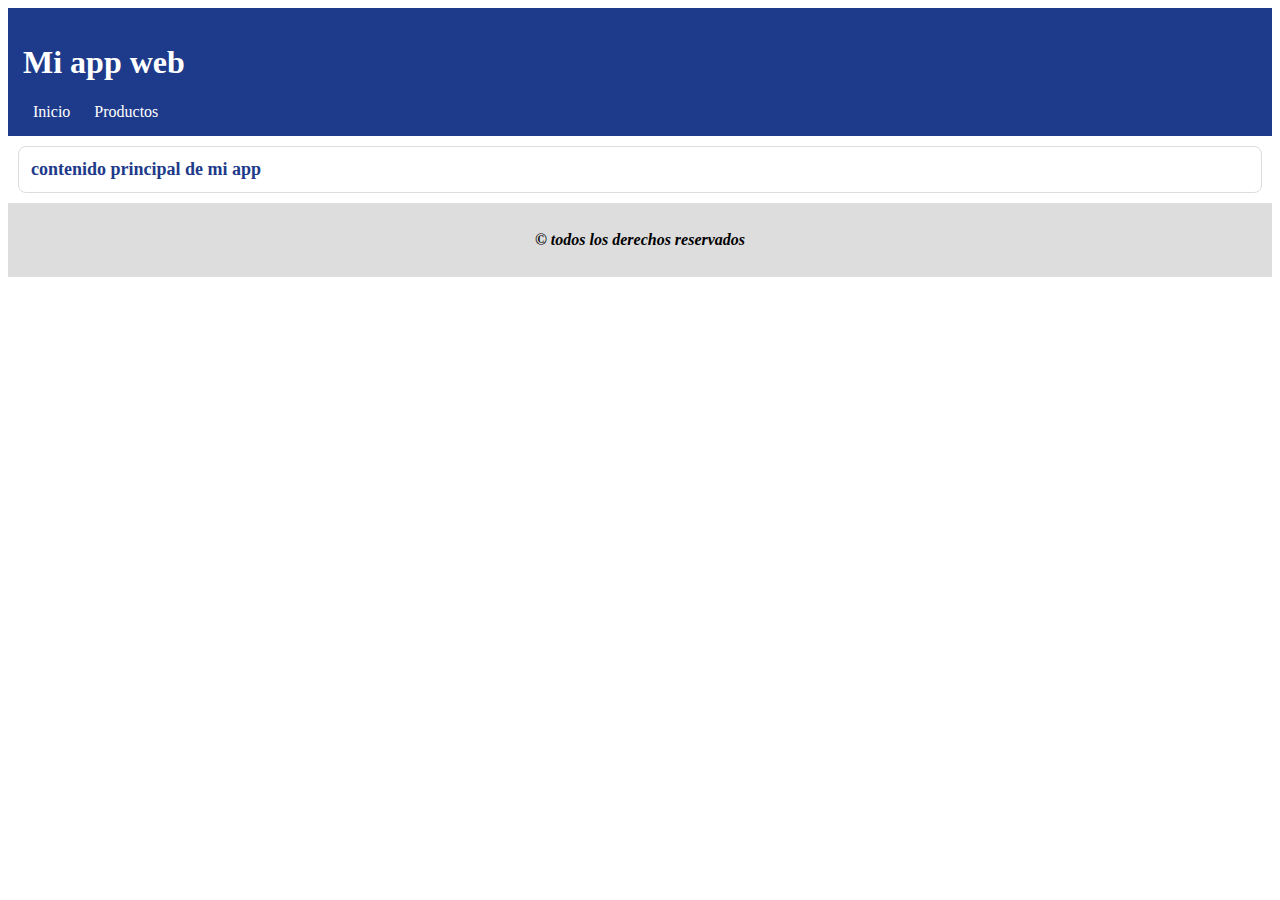
<file: guia3componentes/parte1/index.html>
<!DOCTYPE html>
<html lang="en">

<head>
    <meta charset="UTF-8">
    <meta name="viewport" content="width=device-width, initial-scale=1.0">
    <title>componentes parte 1</title>
    <link rel="stylesheet" href="css/components.css">
</head>

<body>
    <div id="header"></div>
    <div id="content"></div>
    <div id="footer"></div>
</body>
<script src="js/componentes.js"></script>

</html>
</file>
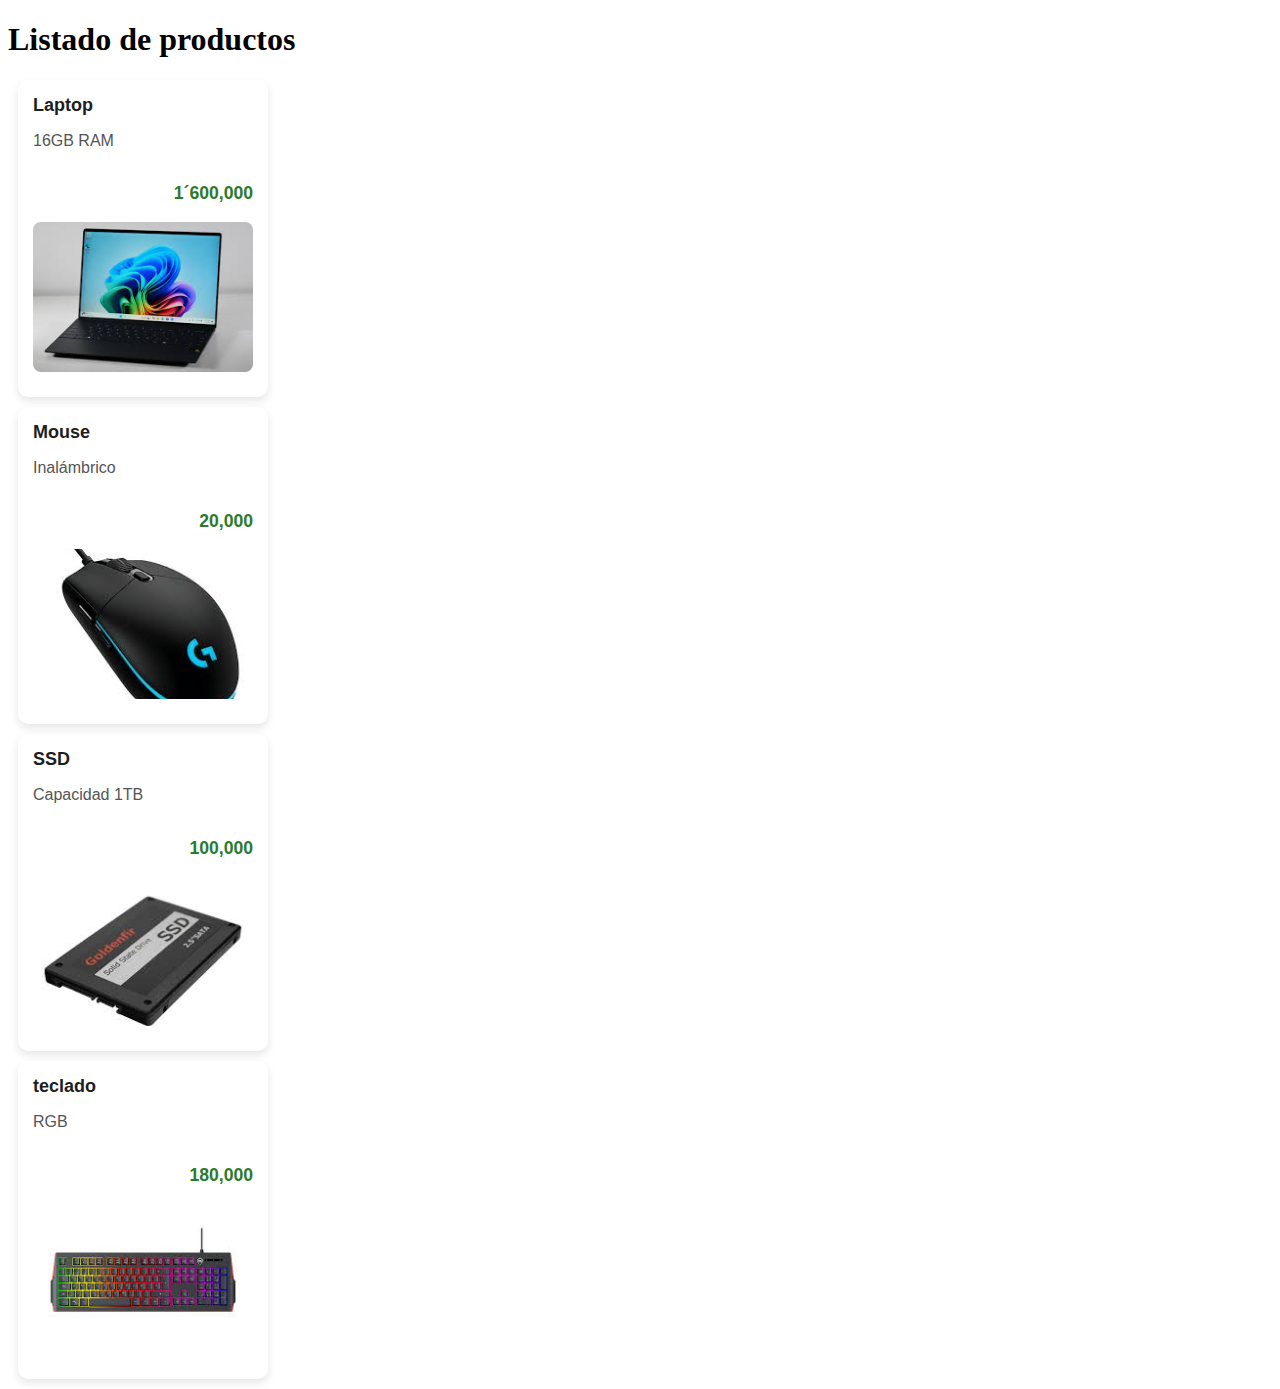
<file: guia3componentes/parte2/index.html>
<!DOCTYPE html>
<html lang="es">

<head>
    <meta charset="UTF-8">
    <meta name="viewport" content="width=device-width, initial-scale=1.0">
    <title>componentes parte 2</title>
    <link rel="stylesheet" href="css/cardtemplate.css">

<body>
    <h1>Listado de productos</h1>
    <template id="card-template">
        <div class="app-card">
            <h2 class="title"></h2>
            <p class="desc"></p>
            <p class="price"></p>
            <img class = "image" src="" alt="">
        </div>
    </template>

    <div id="contenedor"></div>

</body>

    <script src="js/template.js"></script>

</html>
</file>
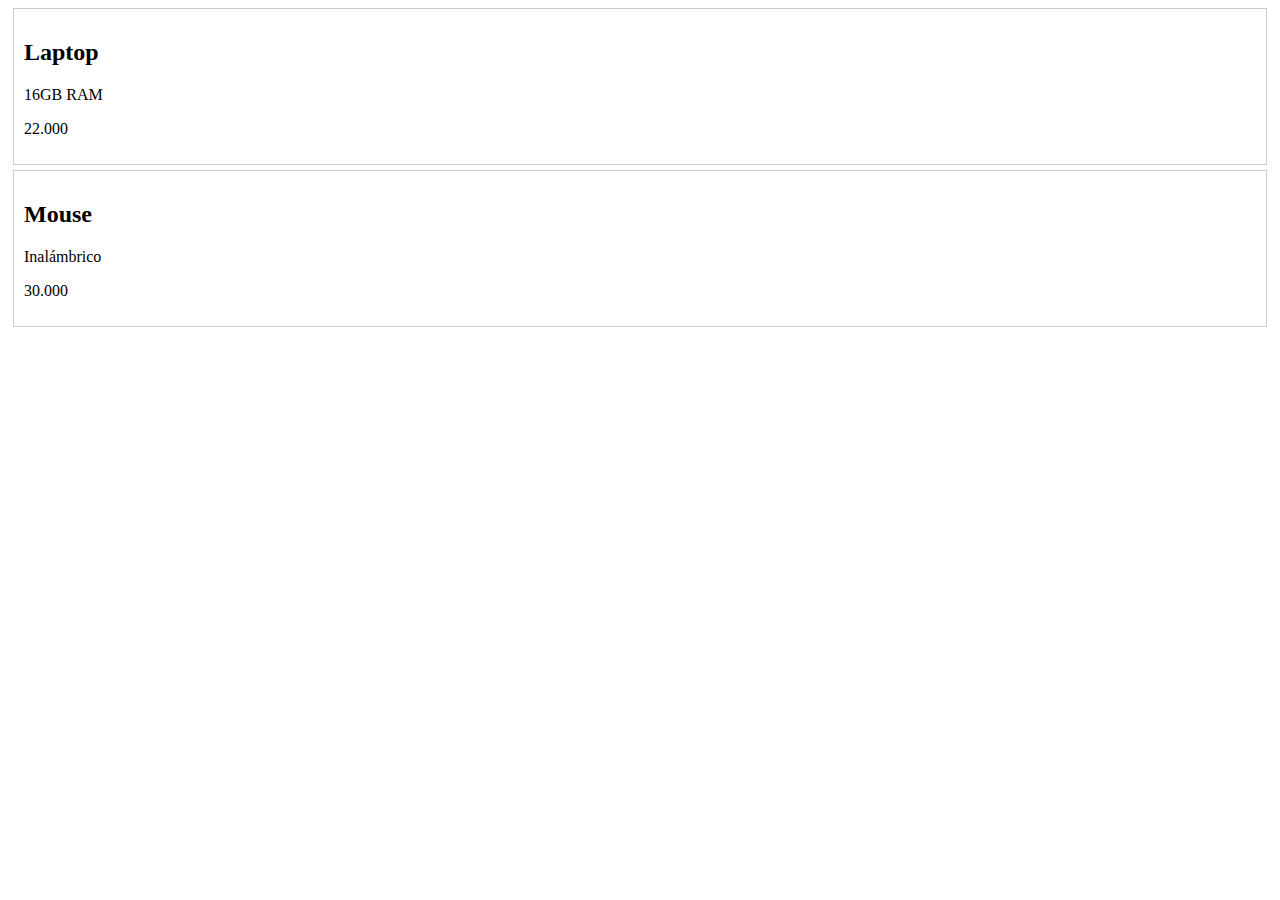
<file: guia3componentes/parte3/index.html>
<!DOCTYPE html>
<html lang="es">

<head>
    <meta charset="UTF-8">
    <meta name="viewport" content="width=device-width, initial-scale=1.0">
    <title>componentes parte 3</title>
</head>

<body>
    <mi-card titulo="Laptop" descripcion="16GB RAM" precio="22.000"></mi-card>
    <mi-card titulo="Mouse" descripcion="Inalámbrico" precio="30.000"></mi-card>
</body>
    <script src="js/webComponent.js"></script>
</html>
</file>
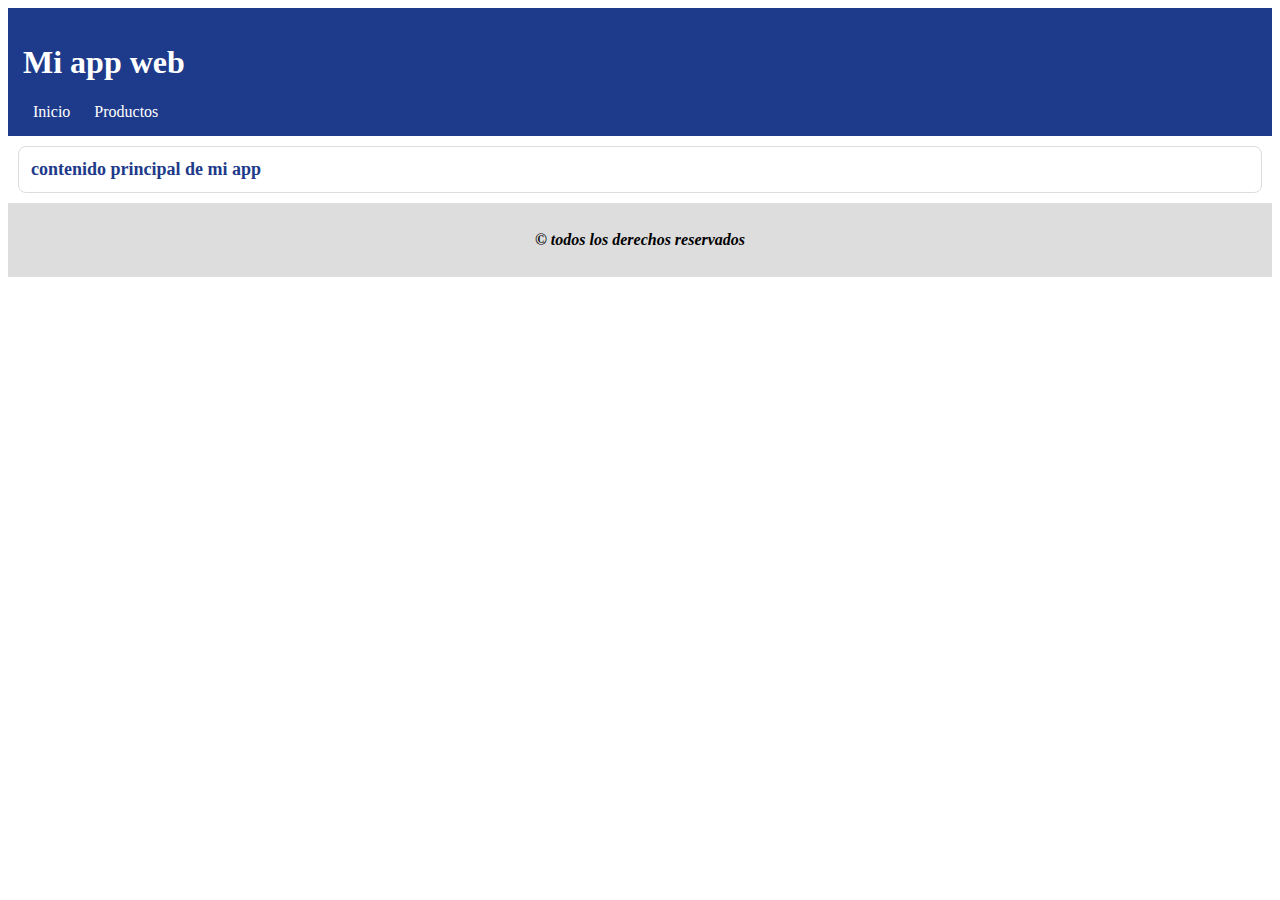
<file: guia3componentes/parte1/productos.html>
<!DOCTYPE html>
<html lang="es">

<head>
    <meta charset="UTF-8">
    <meta name="viewport" content="width=device-width, initial-scale=1.0">
    <title>Seccion Productos</title>
    <link rel="stylesheet" href="css/components.css">
</head>

<body>
    <div id="header"></div>
    <div id="content"></div>
    <div id="footer"></div>
</body>
<script src="js/componentes.js"></script>

</html>
</file>
<file: guia3componentes/parte1/css/components.css>
.app-header {
    background-color: #1e3a8a;
    color: #fff;
    padding: 15px;
}

.app-header nav a {
    color: #fff;
    margin: 0 10px;
    text-decoration: none;
}

.app-header nav a:hover {
    text-decoration: underline;
}

/*Estilos para el componente content*/
.app-content {
    border: 1px solid #ddd;
    border-radius: 8px;
    padding: 12px;
    margin: 10px;
}

.app-content h1 {
    margin: 0;
    font-size: 18px;
    color: #1e3a8a;
}

/*Estilos para el componente footer*/
.app-footer {
    background-color: #ddd;
    padding: 12px;
    font-style: italic;
    font-weight: bold;
    text-align: center;
}
</file>
<file: guia3componentes/parte2/css/cardtemplate.css>
.app-card {
    background: #fff;
    border-radius: 10px;
    padding: 15px;
    margin: 10px;
    width: 220px;
    box-shadow: 0 4px 8px rgba(0, 0, 0, 0.1);
    transition: transform 0.2s ease, box-shadow 0.2s ease;
    font-family: Arial, sans-serif;
    display: flex;
    flex-direction: column;
    justify-content: space-between;
}

.app-card h2 {
    margin: 0;
    font-size: 18px;
    color: #1e1e1e
}

.app-card p {
    color: #555;
}

.app-card img {
    width: 100%;
    height: 150px;
    object-fit: cover;
    border-radius: 8px;
    margin-bottom: 10px;
}

.app-card .price {
    font-size: 1.1rem;
    font-weight: bold;
    color: #2c7a2c;
    text-align: right;
}
</file>
